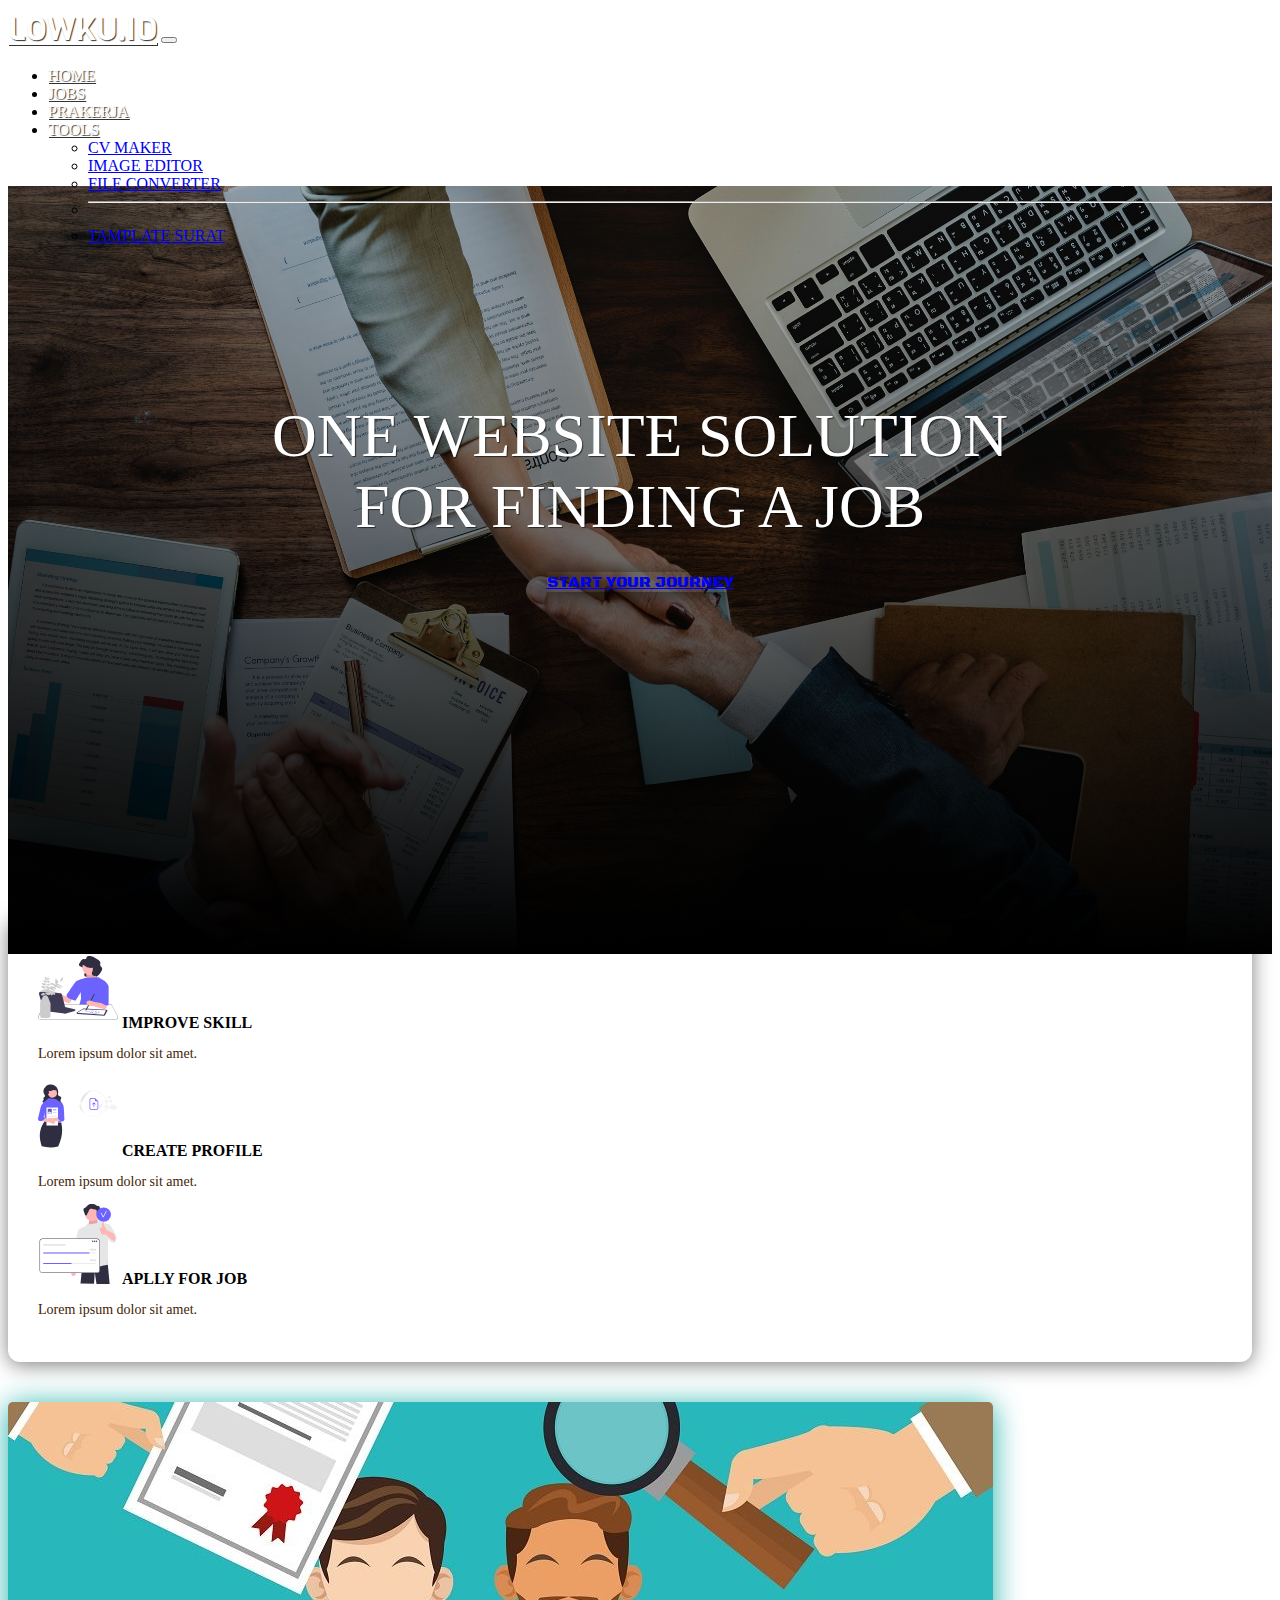
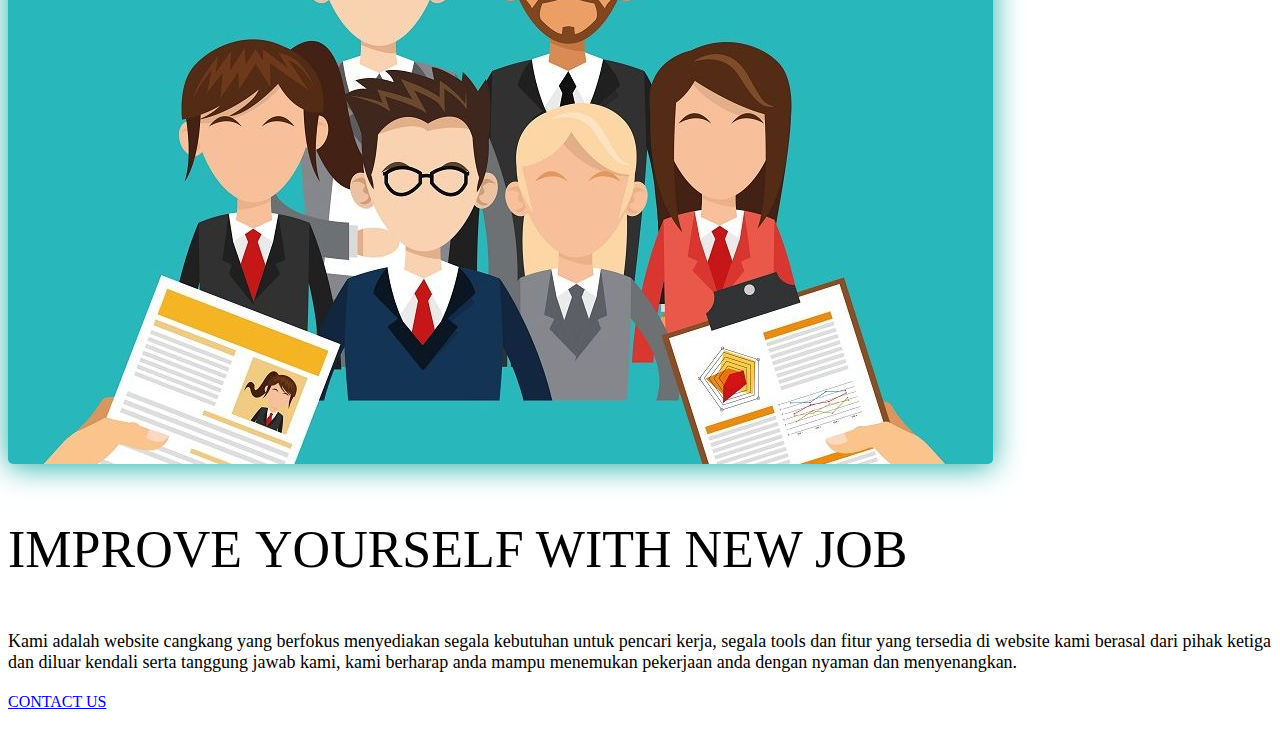
<file: index.html>
<!DOCTYPE html>
<html lang="en">

<head>
  <meta charset="UTF-8">
  <meta name="viewport" content="width=device-width, initial-scale=1.0">
  <title>LOWKU.ID</title>
  <!-- BOOTSTRAP CSS -->
  <link href="https://cdn.jsdelivr.net/npm/bootstrap@5.3.1/dist/css/bootstrap.min.css" rel="stylesheet"
    integrity="sha384-4bw+/aepP/YC94hEpVNVgiZdgIC5+VKNBQNGCHeKRQN+PtmoHDEXuppvnDJzQIu9" crossorigin="anonymous">

  <!-- FONTS VIGA-->
  <link rel="preconnect" href="https://fonts.googleapis.com">
  <link rel="preconnect" href="https://fonts.gstatic.com" crossorigin>
  <link href="https://fonts.googleapis.com/css2?family=Viga&display=swap" rel="stylesheet">


  <!-- FONTS Black Ops One-->
  <link rel="preconnect" href="https://fonts.googleapis.com">
  <link rel="preconnect" href="https://fonts.gstatic.com" crossorigin>
  <link href="https://fonts.googleapis.com/css2?family=Black+Ops+One&display=swap" rel="stylesheet">

  <!-- LOCAL CSS -->
  <link rel="stylesheet" href="style.css">

</head>

<body>
  <nav class="navbar navbar-expand-lg">
    <!-- NAVBAR BRAND START HERE -->
    <div class="container">
      <a class="navbar-brand" href="#">LOWKU.ID</a>
      <button class="navbar-toggler" type="button" data-bs-toggle="collapse" data-bs-target="#navbarNavDropdown"
        aria-controls="navbarNavDropdown" aria-expanded="false" aria-label="Toggle navigation">
        <span class="navbar-toggler-icon"></span>
      </button>
      <!-- NAVBAR ITEM BRAND END HERE -->
      <!-- NAV-LINK START HERE -->
      <div class="collapse navbar-collapse justify-content-end" id="navbarNavDropdown">
        <ul class="navbar-nav">
          <li class="nav-item">
            <a class="nav-link active strip" aria-current="page" href="#">Home</a>
          </li>
          <li class="nav-item">
            <a class="nav-link strip" href="#">JOBS</a>
          </li>
          <li class="nav-item">
            <a class="nav-link strip" href="https://dashboard.prakerja.go.id/masuk?history=/">PRAKERJA</a>
          </li>
          <!-- NAV-LINK END HERE -->
          <!-- NAVBAR ITEM DROPDOWN START HERE -->
          <li class="nav-item dropdown">
            <a class="nav-link dropdown-toggle" data-bs-toggle="dropdown" href="#" role="button"
              aria-expanded="false">TOOLS</a>
            <ul class="dropdown-menu">
              <li><a class="dropdown-item" href="https://www.cvmaker.co.id/">CV MAKER</a></li>
              <li><a class="dropdown-item" href="https://pixlr.com/id/x/">IMAGE EDITOR</a></li>
              <li><a class="dropdown-item" href="https://convertio.co/id/">FILE CONVERTER</a></li>
              <li>
                <hr class="dropdown-divider">
              </li>
              <li><a class="dropdown-item" href="#">TAMPLATE SURAT</a></li>
            </ul>
          </li>
          <!-- NAVBAR ITEM DROPDOWN END HERE -->
        </ul>
      </div>
    </div>
  </nav>
  <!-- NAVBAR END HERE -->

  <!-- JUMBOTRON START HERE -->

  <div class="container-fluid jumbotron">
    <div class="container">
      <h1 class="display-4">ONE WEBSITE <span>SOLUTION</span>
        <br> FOR <span>FINDING</span> A <span>JOB</span>
      </h1>
      <a href="JOURNEY/journey.html" class="btn btn-danger"> START YOUR JOURNEY</a>
    </div>
  </div>
  <!-- JUMBOTRON END HERE -->

  <!-- INFO PANEL START HERE -->
  <div class="container">
    <!-- INFO PANEL CONTENT START HERE -->
    <div class="row justify-content-center">
      <div class="col-10 info">
        <div class="row">
          <div class="col-lg">
            <img src="Assets/IMPROVESKILL.ILUSTRATION.svg" class="float-start">
            <a href="#">IMPROVE SKILL</a>
            <p>Lorem ipsum dolor sit amet.</p>
          </div>
          <div class="col-lg">
            <img src="Assets/CREATE.PROFILE.svg" class="float-start">
            <a href="#">CREATE PROFILE</a>
            <p>Lorem ipsum dolor sit amet.</p>
          </div>
          <div class="col-lg">
            <img src="Assets/APPLYFORJOB.ILUSTRATION.svg" class="float-start">
            <a href="#">APLLY FOR JOB</a>
            <p>Lorem ipsum dolor sit amet.</p>
          </div>
        </div>
      </div>
    </div>
    <!-- INFO PANEL END HERE -->

    <!-- WORKING SPACE START HERE -->
    <div class="row workingspace">
      <div class="col-lg-6">
        <img src="Assets/Ilustrasi.pencari.kerja.jpg" class="img-fluid">
      </div>
      <div class="col-lg">
        <h3>Improve <span>yourself</span> with new <span>job</span></h3>
        <p> Kami adalah website cangkang yang berfokus menyediakan segala kebutuhan untuk pencari kerja, segala tools dan fitur yang tersedia di website kami berasal dari pihak ketiga dan diluar kendali serta tanggung jawab kami, kami berharap anda mampu menemukan pekerjaan anda dengan nyaman dan menyenangkan.</p>
        <a href="https://wa.me/628551936882" class="btn btn-primary">CONTACT US</a>
      </div>
    </div>
  </div>

  <!-- SCRIPT JS -->
  <script src="https://cdn.jsdelivr.net/npm/bootstrap@5.3.1/dist/js/bootstrap.bundle.min.js"
    integrity="sha384-HwwvtgBNo3bZJJLYd8oVXjrBZt8cqVSpeBNS5n7C8IVInixGAoxmnlMuBnhbgrkm"
    crossorigin="anonymous"></script>
</body>

</html>
</file>
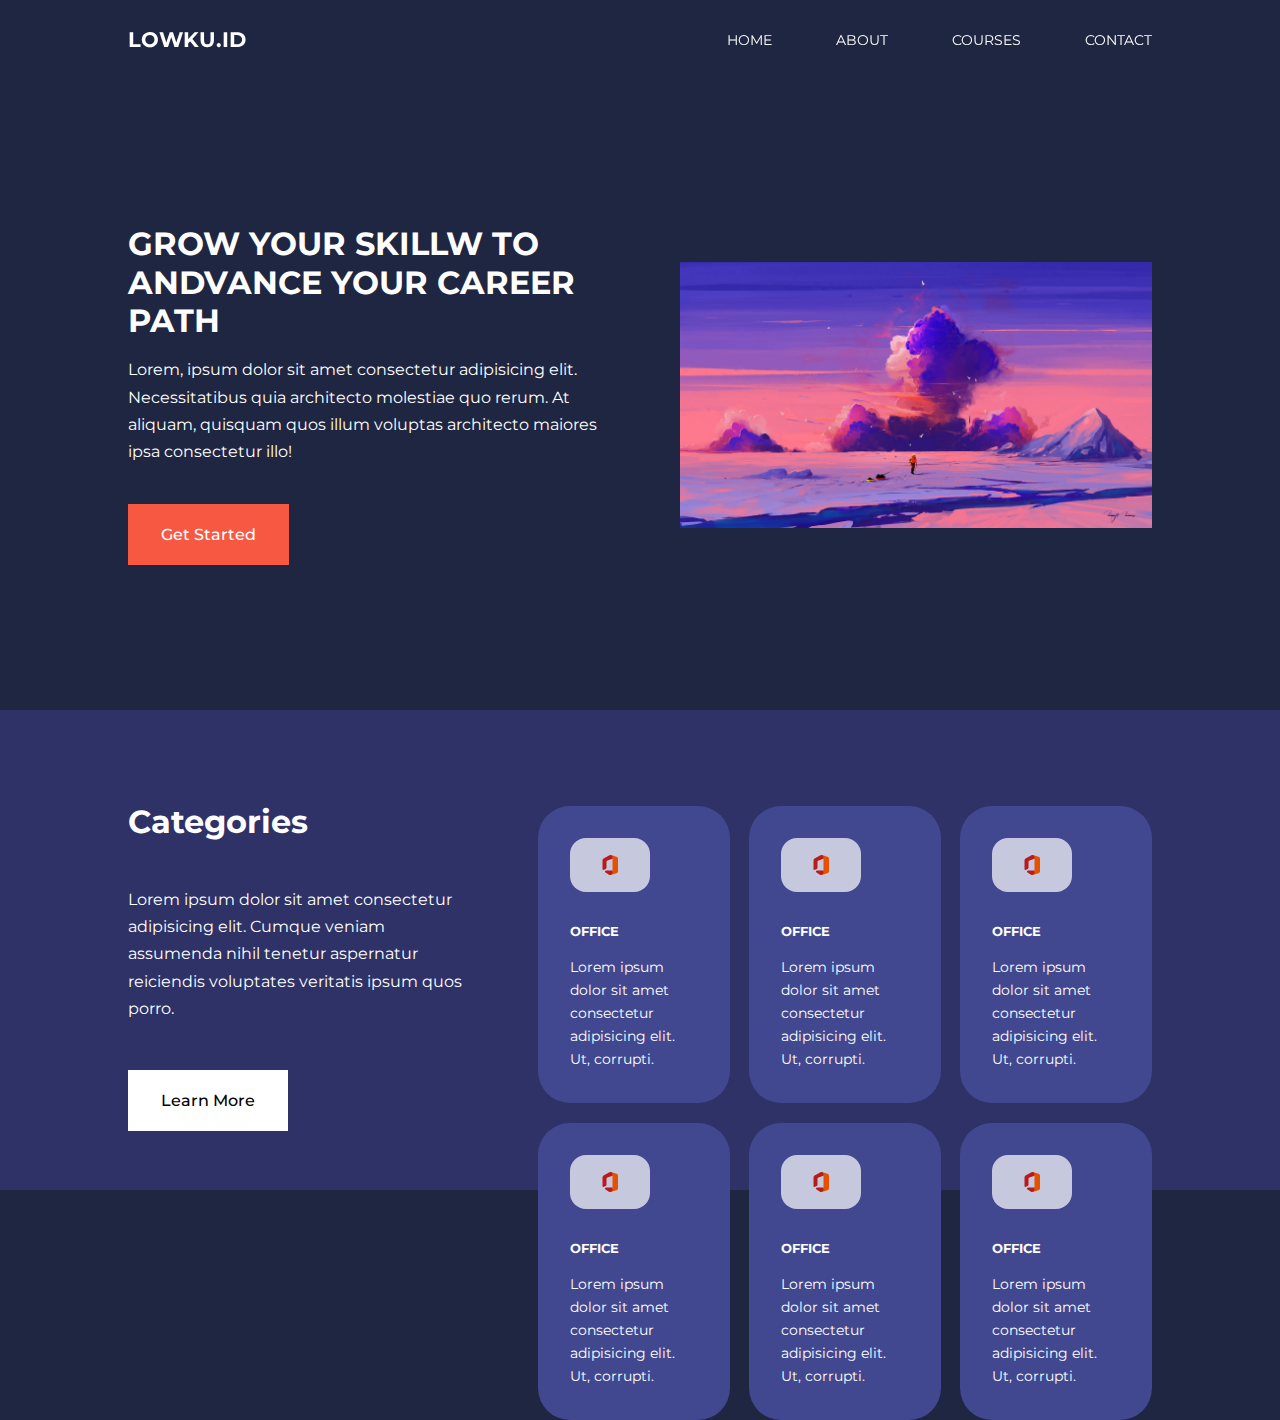
<file: JOURNEY/journey.html>
<!DOCTYPE html>
<html lang="en">

<head>
    <meta charset="UTF-8">
    <meta name="viewport" content="width=device-width, initial-scale=1.0">
    <title>THE JOURNEY</title>


    <!-- GOOGLE ICON -->
    <link rel="stylesheet"
        href="https://fonts.googleapis.com/css2?family=Material+Symbols+Outlined:opsz,wght,FILL,GRAD@20..48,100..700,0..1,-50..200" />

    <!-- FONTS -->
    <link rel="preconnect" href="https://fonts.googleapis.com">
    <link rel="preconnect" href="https://fonts.gstatic.com" crossorigin>
    <link href="https://fonts.googleapis.com/css2?family=Montserrat:wght@300;400;500;600;700;800;900&display=swap" rel="stylesheet">
        
    <!-- LOCAL CSS -->
    <link rel="stylesheet" href="./CSS/journey.css">
</head>


<body>
    <!--====================NAVBAR START HERE================ -->
    <nav>
        <div class="container nav_container">
            <a href="journey.html"><h4>LOWKU.ID</h4></a>
            <ul class="nav_menu">
                <li><a href="journey.html">HOME</a></li>
                <li><a href="about.html">ABOUT</a></li>
                <li><a href="courses.html">COURSES</a></li>
                <li><a href="contact.html">CONTACT</a></li>
            </ul>

            <!-- MOBILE -->
            <button id="open-menu-btn">
                <img src="assets/menu.svg">
            </button>

            <button>
                <img src="assets/close.svg">
            </button>
        </div>
    </nav>

    <!-- =========== NAVBAR END HERE===================== -->

    <!-- =========== HEADER START HERE=================== -->
    <header>
        <div class="container header_container">
            <div class="header_left">
                <h1>GROW YOUR SKILLW TO ANDVANCE YOUR CAREER PATH</h1>
                <p>Lorem, ipsum dolor sit amet consectetur adipisicing elit. Necessitatibus quia architecto molestiae quo rerum. At aliquam, quisquam quos illum voluptas architecto maiores ipsa consectetur illo!</p>
                <a href="courses.html" class="btn btn-primary"> Get Started</a>
            </div>

            <div class="header_right">
                <div class="header_right-image">
                    <img src="assets/ilustrasi1.jpg">
                </div>

            </div>
        </div>
    </header>
    <!-- ========== HEADER END HERE========================= -->

    <!-- ========== CATEGORIES START HERE=================== -->
    <section class="categories">
        <div class="container categories_container">
            <div class="categories_left">
                <h1> Categories</h1>
                <p>
                Lorem ipsum dolor sit amet consectetur adipisicing elit. Cumque veniam assumenda nihil tenetur aspernatur reiciendis voluptates veritatis ipsum quos porro.
                </p>
                <a href="#" class="btn">Learn More</a>
            </div>

            <div class="categories_right">
                <article class="category">
                    <span class="category_icon"><img src="assets/OFFICE.svg"></span>
                    <h5>OFFICE</h5>
                    <P>Lorem ipsum dolor sit amet consectetur adipisicing elit. Ut, corrupti.</P>
                </article>

                <article class="category">
                    <span class="category_icon"><img src="assets/OFFICE.svg"></span>
                    <h5>OFFICE</h5>
                    <P>Lorem ipsum dolor sit amet consectetur adipisicing elit. Ut, corrupti.</P>
                </article>

                <article class="category">
                    <div class="ICON"><span class="category_icon"><img src="assets/OFFICE.svg"></span></div>
                    
                    <h5>OFFICE</h5>
                    <P>Lorem ipsum dolor sit amet consectetur adipisicing elit. Ut, corrupti.</P>
                </article>

                <article class="category">
                    <span class="category_icon"><img src="assets/OFFICE.svg"></span>
                    <h5>OFFICE</h5>
                    <P>Lorem ipsum dolor sit amet consectetur adipisicing elit. Ut, corrupti.</P>
                </article>

                <article class="category">
                    <span class="category_icon"><img src="assets/OFFICE.svg" class="icon_front"></span>
                    <h5>OFFICE</h5>
                    <P>Lorem ipsum dolor sit amet consectetur adipisicing elit. Ut, corrupti.</P>
                </article>

                <article class="category">
                    <span class="category_icon"><img src="assets/OFFICE.svg"></span>
                    <h5>OFFICE</h5>
                    <P>Lorem ipsum dolor sit amet consectetur adipisicing elit. Ut, corrupti.</P>
                </article>

            </div>
        </div>
    </section>
</body>

</html>
</file>
<file: style.css>
.navbar{
    position: relative;
    z-index: 1;
}
/* NAVBAR BRAND */
.navbar-brand {
    font-family: viga;
    font-size: 32px;
}


/* JUMBOTRON */
.jumbotron{
    background-image: url(Assets/jumbotron-bg.jpg);
    background-size:cover;
    padding: 4rem 2rem;
    margin-bottom: 4rem;
    background-color: var(--bs-light); 
    height: 540px;
    text-align: center;
    position: relative;
}

.jumbotron .container {
    position: relative;
    z-index: 1;
    margin-top: -100px;
}


/* THIS IS CSS FOR GRAADIENT FOR JUMBOTRON */
.jumbotron::after {
    content: '';
    display: block;
    width: 100%;
    height: 100%;
    background-image: linear-gradient(to top, rgba(0,0,0,1), rgba(0,0,0,0));
    position: absolute;
    bottom: 0;
    left: 0;
}

.jumbotron .display-4 {
    color: white;
    margin-bottom: 50PX;
    margin-top: 150px;
    font-weight: 200;
    text-shadow: 1px 1px 1px rgba(0, 0, 0, 0.6);
    font-size: 40px;  
}

.jumbotron .display-4 span {
    font-weight: 500;
}

.btn-danger{
    box-shadow: 0 3px 20px rgba(0, 0, 0, 0.6);
}

.jumbotron a {
    font-family: 'Black Ops One', cursive !important;
}

/* THIS IS CSS FOR INFO PANEL */
.info{
    box-shadow: 0 3px 20px rgba(0, 0, 0, 0.5);
    border-radius: 12px;
    margin-top: -100px;
    background-color: white;
    z-index: 1;
    padding: 30px;
    margin-right: 20px;
    margin-bottom: 20px;
}

.info img{
    width: 80px;
    height: 80px;
}

.info a {
    font-size: 16px;
    text-transform: uppercase;
    font-weight: bold;
    margin-top: 5px;
    color: black;
    text-decoration: none;
}

.info p{
    font-size: 14px;
    color: rgb(63, 35, 5);
    font-weight: 200;
    
}

/* THIS IS CSS FOR WORKINGSPCE */
.workingspace{
    margin-top: 40px;
    text-align: center;
    margin-bottom: 40px;
}

.workingspace img{
    border-radius: .3rem;
    box-shadow: 0 3px 30px lightseagreen;
}

.workingspace h3{
    font-size: 52px;
    font-weight: 200;
    text-transform: uppercase;
}

.workingspace h3 span{
    font-weight: 500;
}

.workingspace p{
    font-size: 18px;
    color: black;
    font-weight: 200;
    margin: 20px 0;
}
/* DESKTOP VERSION */
@media (min-width: 992px) {
    .navbar-brand, .nav-link {
        color: white !important;
        text-shadow: 1px 1px 1px rgba(0, 0, 0, 0.8);
       
    }
    .nav-link {
        text-transform: uppercase;
        margin-right: 30px;
    }
    
    /* THIS IS CSS FOR STRIP BELOW NAV-LINK */
    .strip:hover::after {
        content: '';
        display: block;
        border-bottom: 3px solid red;
        width: 50%;
        margin:auto;
        padding-bottom: 5px;
        margin-bottom: -8px;
    }

    /* THIS IS CSS FOR JUMBOTRON */
    .jumbotron{
        margin-top: -75px ;
        height: 640px;
    } 

    .jumbotron .display-4{
        font-size: 62px;
        margin-bottom: 30PX;
        margin-top: 150px;
    }

   .jumbotron .container {
    margin-top: 0;
   }

   /* THIS IS CSS FOR WORKINGSPACE */
   .workingspace{
    text-align: left;
   }
}
</file>
<file: JOURNEY/CSS/journey.css>
*{
    margin: 0;
    padding: 0;
    border: 0;
    outline: 0;
    text-decoration: none;
    list-style: none;
    box-sizing: border-box;
}

/* GENERAL CSS START HERE */
:root {
    --color-primary: #6c63ff;
    --color-succes: #00bf8e;
    --color-warning: #f7c94b;
    --color-danger: #f75842;
    --color-danger-variant: rgba(247, 88, 66, 0.4);
    --color-white: #fff;
    --color-light: rgba(255, 255, 255, 0.7);
    --color-black: #000;
    --color-bg: #1f2641;
    --color-bg1: #2e3267;
    --color-bg2: #424890;

    --container-width-lg: 80%;
    --container-width-md: 90%;
    --container-width-sm: 94%;

    --transition: all 400ms ease;
}

body {
    font-family:'Montserrat', sans-serif;
    line-height: 1.7;
    color: var(--color-white);
    background: var(--color-bg);
}

.container{
    width: var(--container-width-lg);
    margin: 0 auto;
}

section{
    padding: 6rem 0;
}

section h2 {
    text-align: center;
    margin-bottom: 4rem;
}

h1,
h2,
h3,
h4,
h5{
    line-height: 1.2;
}

h1{
    font-size: 2.4 rem;
}

h2{
    font-size: 2rem;
}

h3{
    font-size: 1.6rem;
}

h4{
    font-size: 1.3rem;
}

a{
    color: var(--color-white);
}

img{
    width: 100%;
    display: block;
    object-fit: cover;
}

.btn {
    display:inline-block;
    background: var(--color-white);
    color: var(--color-black);
    padding: 1rem 2rem;
    border: 1px solid transparent;
    font-weight: 500;
    transition: var(--transition);
}

.btn:hover{
    background: transparent;
    color: var(--color-white);
    border-color: var(--color-white);
}

.btn-primary{
    background: var(--color-danger);
    color: var(--color-white);
}

/* GENERAL CSS END HERE */

/* =========================================== NAVBAR START HERE ======================================================================= */

nav{
    background: transparent;
    width: 100vw;
    height: 5rem;
    position: fixed;
    top: 0;
    z-index: 11;
}

.nav_container{
    height: 100%;
    display: flex;
    justify-content: space-between;
    align-items: center;
}

nav button{
    display: none;
}

.nav_menu{
    display: flex;
    align-items: center;
    gap: 4rem;
}

.nav_menu a{
    font-size: 0.9rem;
    transition: var(--transition)
}

.nav_menu a:hover{
    color: var(--color-bg2);
}

/* ============= NAVBAR END HERE========================= */

/* ============= HEADER START HERE ====================== */
header{
    position: relative;
    top: 5rem;
    overflow: hidden;
    height: 70vh;
    margin-bottom: 5rem;
}

.header_container{
    display: grid;
    grid-template-columns: 1fr 1fr;
    align-items: center;
    gap: 5rem;
    height: 100%;
}

.header_left p {
    margin: 1rem 0 2.4rem;
}


/* ================CSS FOR CATEGORIES STRAT HERE==================== */
.categories {
    background: var(--color-bg1);
    height: 30rem;
}

.categories span img {
    height: 24px;
    width: 24px;
}

.categories h1{
    line-height: 1;
    margin-bottom: 3rem;
}

.categories_container{
    display: grid;
    grid-template-columns: 40% 60%;
}

.categories_left{
    margin-right: 4rem;
}
.categories_left p{
    margin: 1rem 0 3rem;
}

.categories_right {
    display: grid;
    grid-template-columns: repeat(3, 1fr);
    gap: 1.2rem;
}

.category {
    background: var(--color-bg2);
    padding: 2rem;
    border-radius: 2rem;
    transition: var(--transition);
}

   
.category:hover {
    box-shadow: 0 3rem 3rem  rgba(0, 0, 0, 0.3);
    z-index: 1;
}


/* CSS FOR CATEGORY ICON START HERE*/
.category_icon{
    background: var(--color-black);
    padding: 15px;
    width: 5rem;
    border-radius: 1rem;
    margin-bottom: 1rem;
    display: flex;
    justify-content: center;
}


.category:nth-child(1) .category_icon{
    background: var(--color-light);
}

.category:nth-child(2) .category_icon{
    background: var(--color-light);
}

.category:nth-child(3) .category_icon{
    background: var(--color-light);
}

.category:nth-child(4) .category_icon{
    background: var(--color-light);
}

.category:nth-child(5) .category_icon{
    background: var(--color-light);
}

.category:nth-child(6) .category_icon{
    background: var(--color-light);
}
/* CSS FOR CATEGORY ICON START HERE*/

.category h5 {
    margin: 2rem 0 1rem;
}

.category p{
    font-size: 0.85rem;
}
</file>
